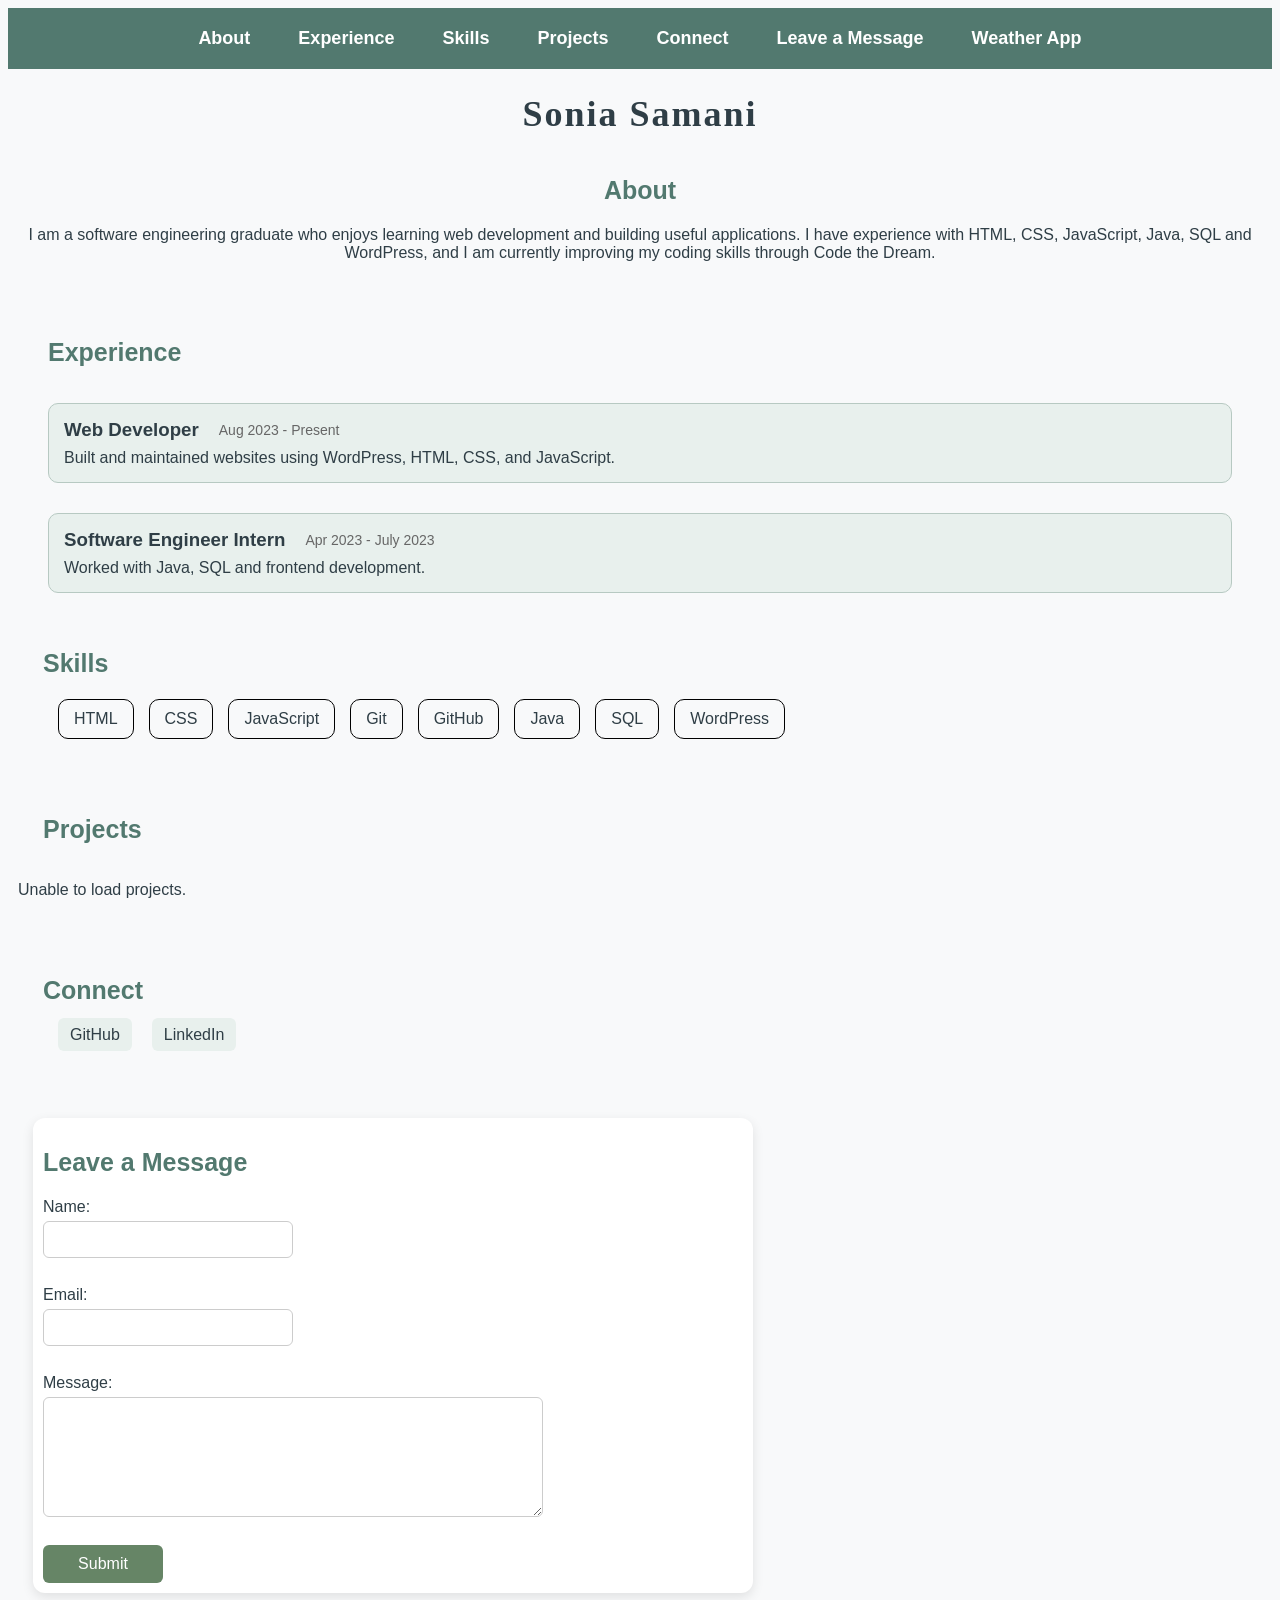
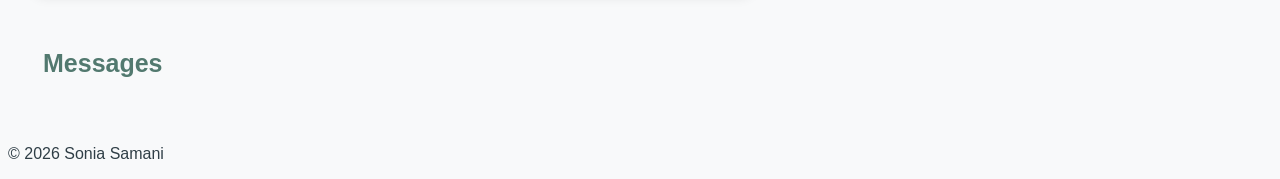
<file: index.html>
<!DOCTYPE html>
<html lang="en">
  <head>
    <title>Sonia Samani's Portfolio</title>
    <meta charset="UTF-8">
    <meta name="description" content="Sonia Samani's portfolio website">
    <meta
      name="keywords"
      content="Sonia Samani, portfolio, software engineering, web development"
    >
    <meta name="viewport" content="width=device-width, initial-scale=1.0">
    <link rel="stylesheet" href="css/index.css">
  </head>

  <body>
    <nav>
      <a href="#About">About</a>
      <a href="#Experience">Experience</a>
      <a href="#Skills">Skills</a>
      <a href="#projects">Projects</a>
      <a href="#Connect">Connect</a>
      <a href="#leave-message">Leave a Message</a>
      <a href="weather.html">Weather App</a>
    </nav>
    <h1>Sonia Samani</h1>

    <section id="About">
      <h2>About</h2>
      <p>
        I am a software engineering graduate who enjoys learning web development
        and building useful applications. I have experience with HTML, CSS,
        JavaScript, Java, SQL and WordPress, and I am currently improving my coding
        skills through Code the Dream.
      </p>
    </section>

    <section id="Experience">
      <h2>Experience</h2>
      <div class="experience-item">
        <div class="experience-header">
          <h3>Web Developer</h3>
          <span>Aug 2023 - Present</span>
        </div>
          <p>Built and maintained websites using WordPress, HTML, CSS, and JavaScript.</p>
      </div>
      <div class="experience-item">
        <div class="experience-header">
          <h3>Software Engineer Intern</h3>
          <span>Apr 2023 - July 2023</span>
        </div>
        <p>Worked with Java, SQL and frontend development.</p>
      </div>
    </section>
    
    <section id="Skills">
      <h2>Skills</h2>
      <ul></ul>
    </section>

    <section id="projects">
      <h2>Projects</h2>
      <ul></ul>
    </section>

    <section id="Connect">
      <h2>Connect</h2>
      <ul>
        <li>
          <a href="https://github.com/soniasamani">GitHub</a>
        </li>
        <li>
          <a href="https://www.linkedin.com/in/sonia-samani">LinkedIn</a>
        </li>
      </ul>
    </section>

    <section id="leave-message">
      <h2>Leave a Message</h2>

      <form name="leave_message">
        <label for="usersName">Name:</label>
        <input id="usersName" type="text" name="usersName" required>

        <br>

        <label for="usersEmail">Email:</label>
        <input id="usersEmail" type="email" name="usersEmail" required>

        <br>

        <label for="usersMessage">Message:</label>
        <textarea id="usersMessage" name="usersMessage" required></textarea>

        <br>

        <button type="submit">Submit</button>
      </form>
    </section>
    <section id="messages">
      <h2>Messages</h2>
      <ul></ul>
    </section>

    <script src="js/index.js"></script> 
  </body>
</html>
</file>
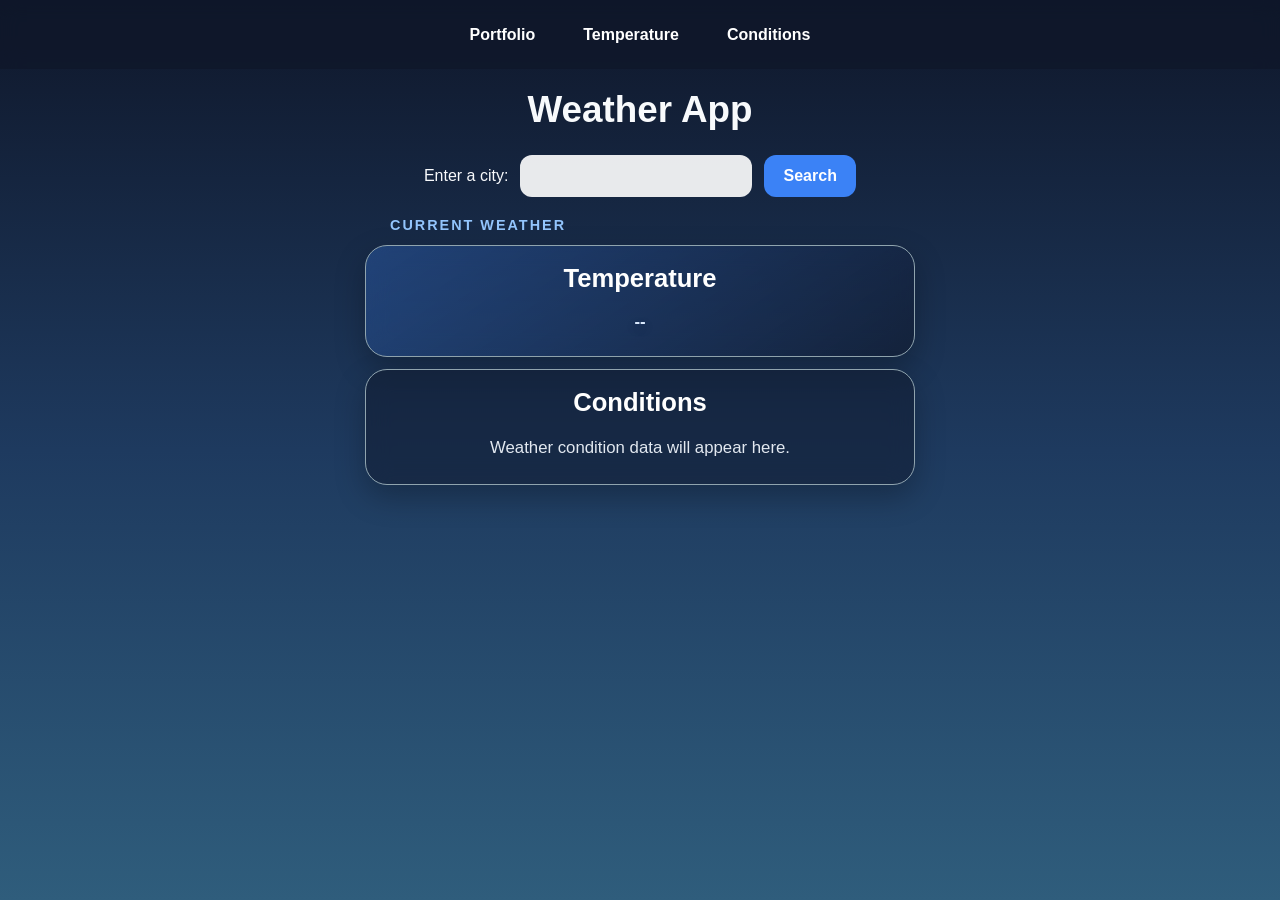
<file: weather.html>
<!DOCTYPE html>
<html lang="en">
<head>
  <meta charset="UTF-8">
  <meta name="viewport" content="width=device-width, initial-scale=1.0">
  <title>Weather App</title>
  <link rel="stylesheet" href="css/weather.css">
</head>

<body>
    <nav>
        <a href="index.html">Portfolio</a>
        <a href="#temperature" id="temperature-link">Temperature</a>
        <a href="#conditions" id="conditions-link">Conditions</a>
      </nav>
  <h1>Weather App</h1>
  <h2 id="location-name"></h2>
  <form id="city-form">
    <label for="city">Enter a city:</label>
    <input type="text" id="city" name="city" required>
    <button type="submit">Search</button>
  </form>

  <p class="current-weather-label">Current Weather</p>

  <section id="temperature">
    <h2>Temperature</h2>
    <p class="current-temp" id="current-temp">--</p>
    <p class="feels-like" id="feels-like"></p>
  </section>
  
  <section id="conditions">
    <h2>Conditions</h2>
    <p>Weather condition data will appear here.</p>
  </section>
  <script src="js/weather.js"></script>
</body>
</html>
</file>
<file: css/index.css>
/* General Styles */
body{
  background-color:#f8f9fa;
  color: #2f3e46;
  font-family: Arial, Helvetica, sans-serif;
}
section {
    padding: 10px;
    margin-bottom: 20px;
  }
  #About {
    text-align: center;
  }
  h1 {
    font-size: 36px;
    font-weight: 700;
    color: #2f3e46;
    font-family: serif;
    text-align: center;
    letter-spacing: 2px;
    margin-bottom: 10px;
  }
  
  h2 {
    font-size: 25px;
    font-weight: 700;
    color: #52796f;
  }
 
  #Connect li {
    margin-bottom: 23px;
  }
 /* Navigation */
  nav{
      position:sticky;
      top:0;
      background-color: #52796f;
      padding: 10px; 
      display: flex;
      gap: 20px;
      justify-content: center;
  }
  nav a {
    padding: 10px 14px;
    text-decoration: none;
    font-size: 18px;
    color: white;
    font-weight: 600;
    border-radius: 6px;
  }
  nav a:hover {
    background-color: #354f52;
  }

 /* Experience Section */
  .experience-header{
    display: flex;
    align-items: center;
    gap: 20px;
    margin-bottom: 8px;
}
.experience-item {
    background-color: #e8f0ed;
    padding: 15px;
    margin-bottom: 15px;
    border: 1px solid #b7c9c2;
    border-radius: 10px;
  }
  .experience-item h3, .experience-item p{
      margin:0;
  }
  .experience-header span {
    color: #666;
    font-size: 14px;
  }
  #Experience{
    margin: 0 30px;
    display: flex;
    flex-direction: column;
    gap: 15px;
  }

  /* Connect Section */
  #Connect ul {
    display: flex;
    list-style-type: none;
    gap: 20px;
  }

  #Connect h2 {
    margin-left: 25px;
  }

  #Connect a {
    background-color: #e8f0ed;
    color: #2f3e46;
    padding: 8px 12px;
    text-decoration: none;
    border-radius: 6px;
  }

  #Connect a:hover {
    background-color: #52796f;
    color: white;
  }

  /* Skills Section */
  #Skills h2 {
    margin-left: 25px;
  }
  #Skills ul {
    display: flex;
    gap : 15px;
    list-style: none;
  }
  #Skills li {
    padding: 10px 15px;
    border: 1px solid black;
    border-radius: 10px;
  }

  /* Leave a Message Section */
  #leave-message form {
    display: flex;
    flex-direction: column;
    gap: 5px;  
}
  
  #leave-message {
    max-width: 700px;
    margin: 25px;
    padding: 10px;
    background-color: white;
    border-radius: 12px;
    box-shadow: 0 4px 12px rgba(0, 0, 0, 0.1);
  }
  #leave-message input{
  width: 100%;
  max-width: 250px;
  padding: 10px;
  box-sizing: border-box;
  border: 1px solid #ccc;
  border-radius: 6px;
}
#leave-message textarea {
  width: 100%;
  max-width: 500px;
  padding: 10px;
  box-sizing: border-box;
  min-height: 120px;
  resize: vertical;
  border: 1px solid #ccc;
  border-radius: 6px;
}
#leave-message button {
  width: 120px;
  padding: 10px 16px;
  border: none;
  border-radius: 6px;
  background-color: #668566;
  color: white;
  font-size: 16px;
  cursor: pointer;
}
#leave-message button:hover {
  opacity: 0.85;
}

/* Responsive Styles */
@media (max-width: 600px) {
  nav {
    flex-wrap: wrap;
    gap: 8px;
  }
  #Skills ul {
    flex-wrap: wrap;
  }
  #leave-message input,
  #leave-message textarea {
    max-width: 100%;
    font-size: 16px;
  }

  #leave-message button {
    width: 100%;
    max-width: 200px;
    padding: 12px;
  }

  #projects ul {
    flex-direction: column;
  }
}

/* Messages Section */
#messages h2 {
  margin-left: 25px;
}

#messages li {
  margin-bottom: 10px;
  padding: 12px;
  background-color: white;
  border-radius: 8px;
  list-style: none;
  display: flex;
  align-items: center;
  gap: 10px;
  }
#messages li a {
  font-weight: bold;
  text-decoration: none;
  margin-right: 8px;
}
#messages li span {
  margin-right: 10px;
}
#messages li button {
  padding: 6px 10px;
  border: none;
  border-radius: 5px;
  cursor: pointer;
}

#projects h2 {
  margin-left: 25px;
}

/* Projects Section */
#projects ul {
  display: flex;
  list-style: none;
  gap : 15px;
  flex-wrap: wrap;
}
#projects li {
  border: 1px solid #b7c9c2;
  background-color: #e8f0ed;
  padding: 10px 15px;
  border-radius: 8px; 
}
#projects a {
  color: #2f3e46;
  text-decoration: none;
  font-weight: 600;
}
#projects a:hover {
  color: #52796f;
}

#messages ul {
  display: flex;
  flex-direction: column;
  gap: 10px;
  padding-left: 0;
}
</file>
<file: css/weather.css>
body {
    font-family: "Trebuchet MS", "Segoe UI", sans-serif;
    margin: 0;
    padding: 0;
    min-height: 100vh;
    background: linear-gradient(to bottom, #0f172a, #1e3a5f, #2f5d7c);
    color: #f8fafc;
  }
  
  h1 {
    text-align: center;
    margin-top: 1.25rem;
    margin-bottom: 1rem;
    font-size: 2.3rem;
  }
 nav {
    display: flex;
    justify-content: center;
    gap: 1rem;
    padding: 1rem;
    background: rgba(15, 23, 42, 0.75);
    backdrop-filter: blur(10px);
  }
  
 nav a {
    color: white;
    text-decoration: none;
    font-weight: 600;
    padding: 0.6rem 1rem;
    border-radius: 20px;
    transition: 0.3s;
  }
  
  nav a:hover {
    background: rgba(255, 255, 255, 0.15);
  }
  
  #city-form {
    display: flex;
    justify-content: center;
    align-items: center;
    gap: 0.75rem;
    margin: 1.25rem auto;
  }
  
  #city {
    padding: 0.75rem 1rem;
    font-size: 1rem;
    border: none;
    border-radius: 12px;
    outline: none;
    background: rgba(255, 255, 255, 0.9);
    color: #0f172a;
  }
  
  button {
    padding: 0.75rem 1.2rem;
    font-size: 1rem;
    border: none;
    border-radius: 12px;
    cursor: pointer;
    background-color: #3b82f6;
    color: white;
    font-weight: 600;
    transition: 0.3s;
  }
  button:hover {
    background-color: #2563eb;
  }

#temperature, #conditions {
    max-width: 500px;
    margin: 1rem auto;
    padding: 1.5rem;
    background: rgba(15, 23, 42, 0.55);
    border: 1px solid rgba(255, 255, 255, 0.18);
    border-radius: 22px;
    box-shadow: 0 12px 30px rgba(0, 0, 0, 0.25);
    backdrop-filter: blur(12px);
    color: white;
    text-align: center;
}

#temperature h2, #conditions h2 {
  color: #ffffff;
  margin-top: 0;
  font-size: 1.6rem;
  font-weight: 600;
}

#temperature p, #conditions p {
  color: #dbeafe;
}

#temperature {
  border: 1px solid #90a4ae;
  background: linear-gradient(
    145deg,
    rgba(59, 130, 246, 0.28),
    rgba(15, 23, 42, 0.58)
  );
  }
  
#conditions {
  border: 1px solid #90a4ae;
  background: rgba(15, 23, 42, 0.48);
  }
  
.current-temp {
    font-weight: 700;
    line-height: 1;
    color: #ffffff;
    text-shadow: 0 4px 12px rgba(0, 0, 0, 0.25);
    font-size: 5rem;
    margin: 0.5rem 0;
  }
  
.feels-like {
    font-size: 1.15rem;
    margin: 0;
    color: #cbd5e1; 
  }
  #conditions p {
    color: #e2e8f0;
  }

@media (max-width: 600px) {
    nav {
      flex-wrap: wrap;
    }
  
    #city-form {
      flex-direction: column;
      align-items: center;
      padding: 0 1rem;
    }
  
    #city {
      width: 100%;
      max-width: 300px;
    }
  
    #temperature,
    #conditions {
      margin: 1rem;
    }
  }
  .weather-icon {
    text-align: center;
    font-size: 2.8rem;
    margin: 0.15rem 0 0.5rem;
  }
  
  #temperature,
  #conditions {
    text-align: center;
    margin: 0.75rem auto;
    padding: 1.1rem 1.5rem;
  }
  
  #temperature p,
  #conditions p {
    margin: 0.5rem 0;
    font-size: 1.05rem;
  }
  .condition-text {
    font-size: 1.2rem;
    margin: 0.5rem 0 1.5rem;
    color: #e2e8f0;
  }
  
  .weather-stats {
    display: flex;
    justify-content: center;
    gap: 1rem;
    flex-wrap: wrap;
  }
  
  .stat-card {
    min-width: 140px;
    padding: 1rem;
    border-radius: 14px;
    background: rgba(255, 255, 255, 0.08);
    border: 1px solid rgba(255, 255, 255, 0.15);
  }
  
  .stat-label {
    display: block;
    font-size: 0.9rem;
    color: #cbd5e1;
    margin-bottom: 0.35rem;
  }
  
  .stat-value {
    display: block;
    font-size: 1.25rem;
    font-weight: 700;
    color: #ffffff;
  }
  #location-name {
    text-align: center;
    font-size: 1.5rem;
    font-weight: 500;
    margin-top: 0;
    margin-bottom: 1.5rem;
    color: #dbeafe;
  }
  .current-weather-label {
    max-width: 500px;
    margin: 0.25rem auto 0.4rem;
    text-align: left;
    font-size: 0.9rem;
    font-weight: 600;
    text-transform: uppercase;
    letter-spacing: 2px;
    color: #93c5fd;
  }
</file>
